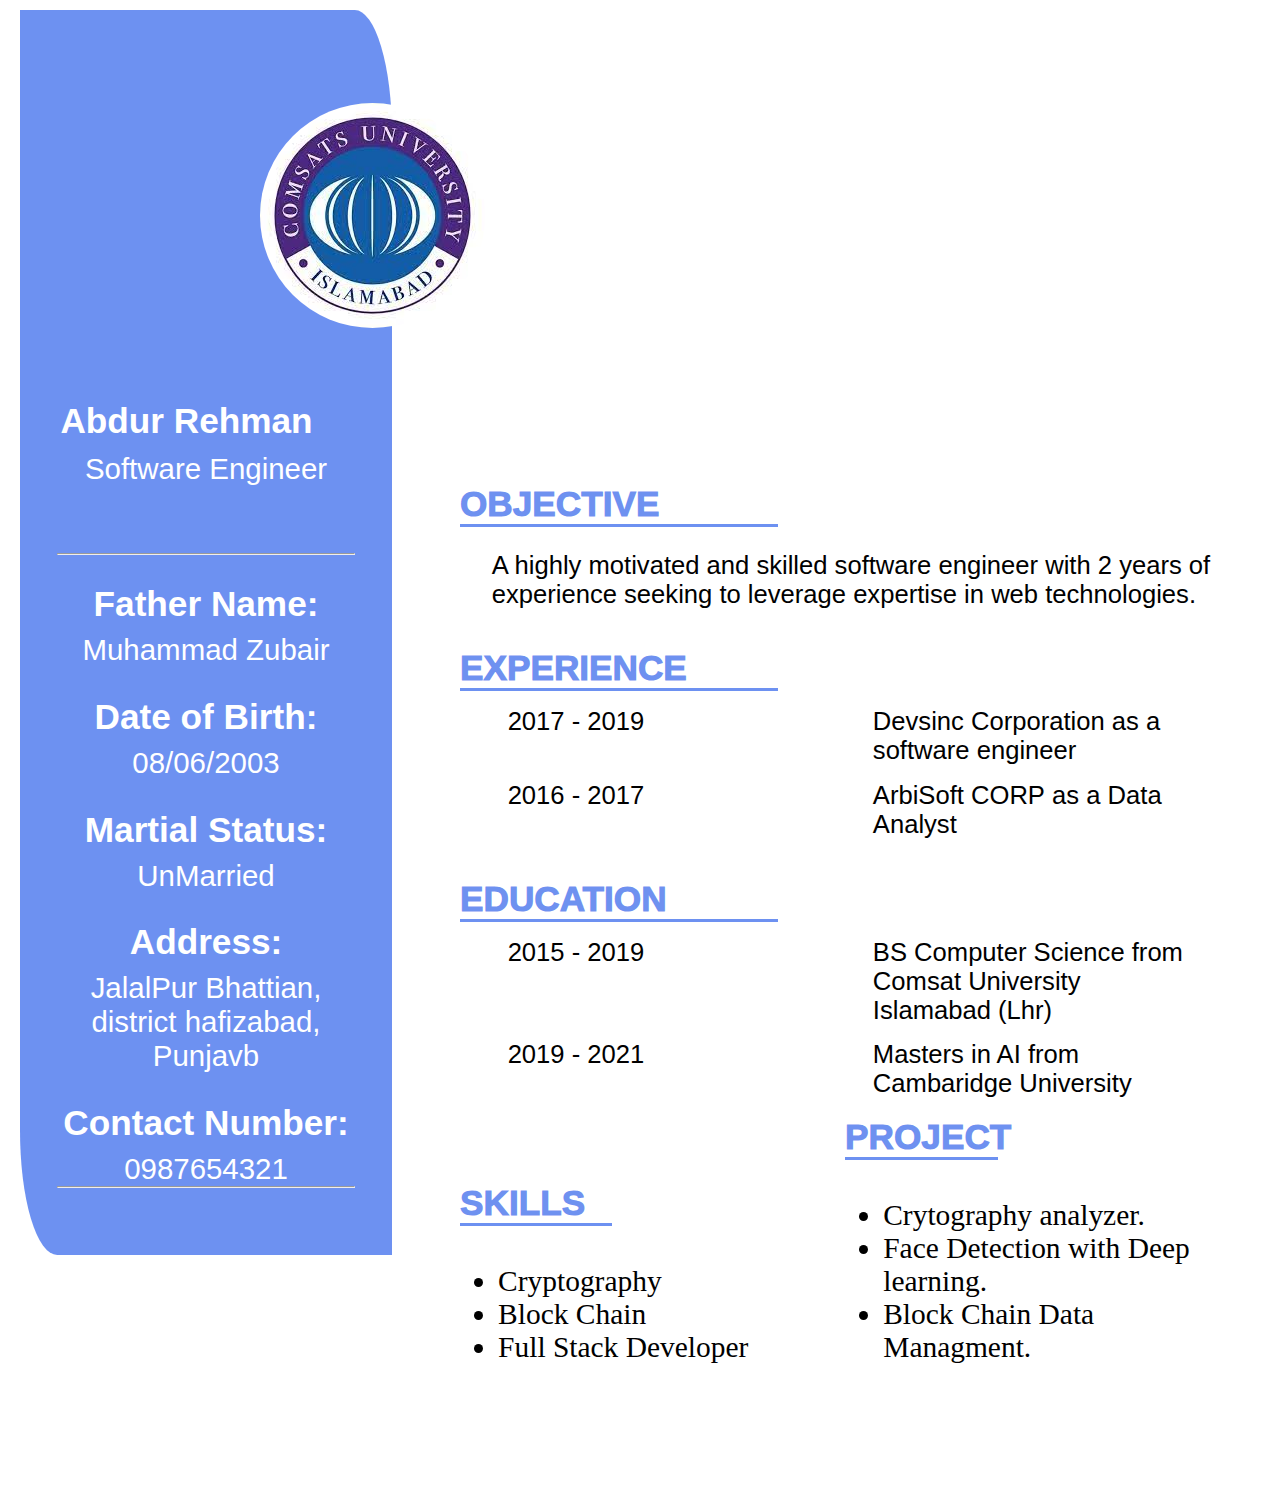
<file: CV_project/index.html>
<!DOCTYPE html>
<html lang="en">
  <head>
    <meta charset="UTF-8" />
    <meta name="viewport" content="width=device-width, initial-scale=1.0" />
    <title>CV</title>
    <link rel="stylesheet" href="style.css" />
  </head>
  <body>
    <div id="left">
      <img src="./images/profile.jpeg" alt="profile Image" />

      <div id="inner_left" class="center">
        <div class="group">
          <h2 class="heading">Abdur Rehman</h2>
          <p id="designation" class="normal">Software Engineer</p>
        </div>

        <div class="left_infoBox">
          <hr />
          <h2 class="heading">Father Name:</h2>
          <p class="normal">Muhammad Zubair</p>
          <h2 class="heading">Date of Birth:</h2>
          <p class="normal">08/06/2003</p>
          <h2 class="heading">Martial Status:</h2>
          <p class="normal">UnMarried</p>
          <h2 class="heading">Address:</h2>
          <p class="normal">JalalPur Bhattian, district hafizabad, Punjavb</p>
          <h2 class="heading">Contact Number:</h2>
          <p class="normal">0987654321</p>
          <hr />
        </div>
      </div>
    </div>
    <div id="right" class="">
      <div id="inner_right">
        <h2 class="right_heading">OBJECTIVE</h2>
        <p class="normal">
          A highly motivated and skilled software engineer with 2 years of
          experience seeking to leverage expertise in web technologies.
        </p>
        <h2 class="right_heading">EXPERIENCE</h2>
        <ul>
          <li class="liz">
            <div class="li_boxes normal">2017 - 2019</div>
            <div class="li_boxes normal">
              <strong>Devsinc Corporation</strong> as a software engineer
            </div>
          </li>
          <li class="liz">
            <div class="li_boxes normal">2016 - 2017</div>
            <div class="li_boxes normal">
              <strong>ArbiSoft CORP</strong> as a Data Analyst
            </div>
          </li>
        </ul>
        <h2 class="right_heading">EDUCATION</h2>
        <ul>
          <li class="liz">
            <div class="li_boxes normal">2015 - 2019</div>
            <div class="li_boxes normal">
              <strong>BS Computer Science</strong> from
              <strong>Comsat University Islamabad (Lhr)</strong>
            </div>
          </li>
          <li class="liz">
            <div class="li_boxes normal">2019 - 2021</div>
            <div class="li_boxes normal">
              <strong>Masters in AI</strong> from
              <strong>Cambaridge University</strong>
            </div>
          </li>
        </ul>
        <div class="section">
          <h2 class="right_heading">SKILLS</h2>
          <ul style="margin-top: 10%">
            <li class="section_li">Cryptography</li>
            <li class="section_li">Block Chain</li>
            <li class="section_li">Full Stack Developer</li>
            <!-- <li class="section_li"></li> -->
            <!-- <li class="section_li"></li> -->
          </ul>
        </div>
        <div class="section">
          <h2 class="right_heading">PROJECT</h2>
          <ul style="margin-top: 10%">
            <li class="section_li">Crytography analyzer.</li>
            <li class="section_li">Face Detection with Deep learning.</li>
            <li class="section_li">Block Chain Data Managment.</li>
          </ul>
        </div>
      </div>
    </div>

    <div class="bottom">
      
    </div>

  </body>
</html>
</file>
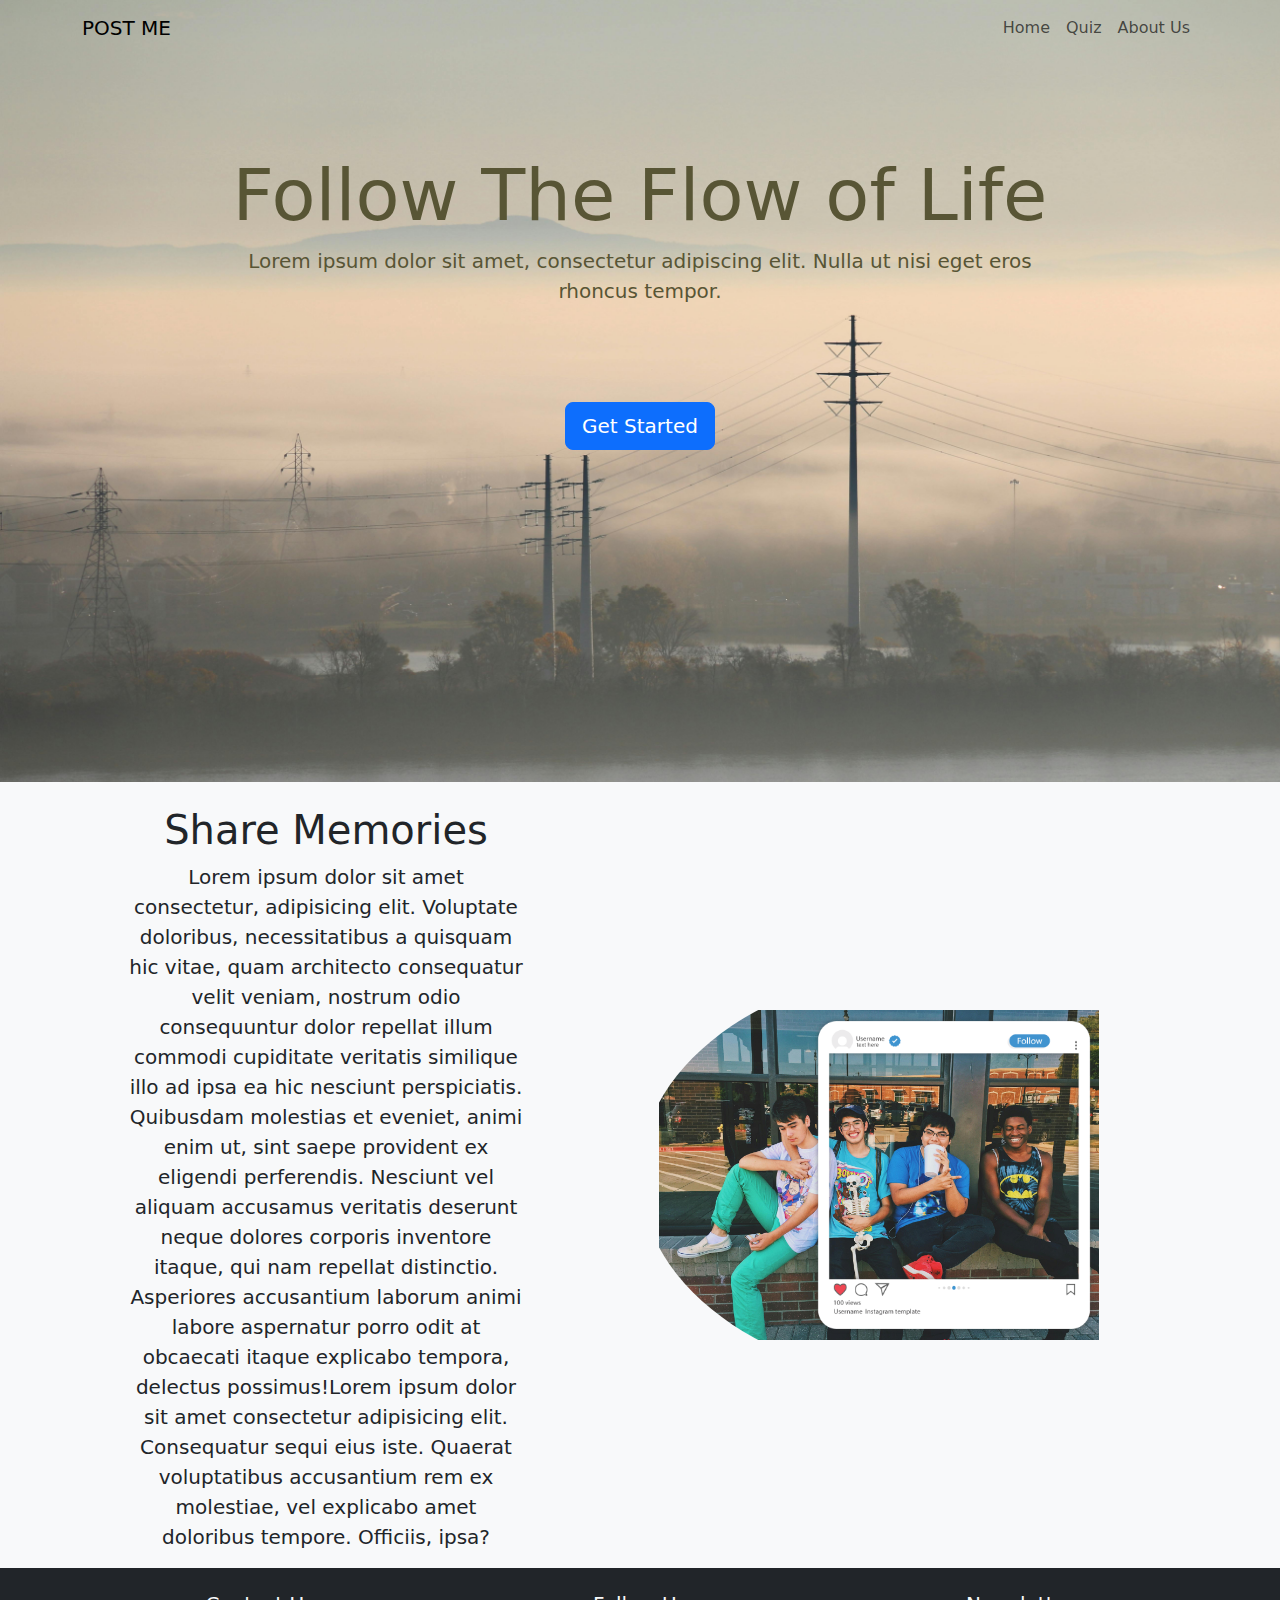
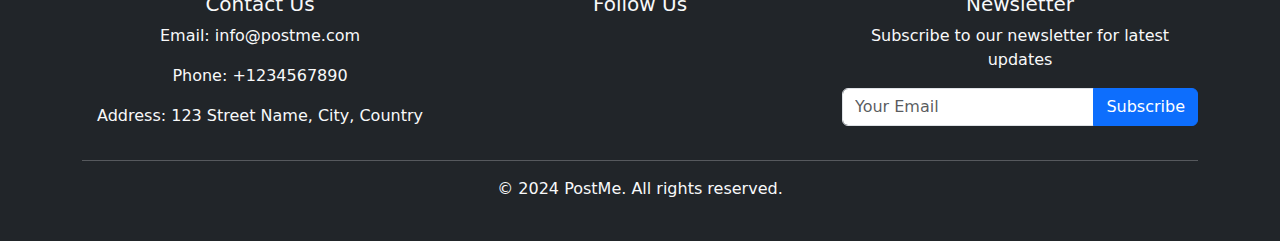
<file: Landingpage+AboutUS+Ajax Quiz/index.html>
<!DOCTYPE html>
<html lang="en">
    <head>
        <meta charset="UTF-8">
        <meta name="viewport" content="width=device-width, initial-scale=1.0">
        <link rel="stylesheet" href="https://cdnjs.cloudflare.com/ajax/libs/font-awesome/6.0.0-beta3/css/all.min.css" integrity="sha384-E2VypaUU3EIRGHvIcCKPWWvjB5zPvqXz1hxFkB8CCl0on4rSksP5KcOV1o+bzjHo" crossorigin="anonymous">
        <title>PostMe</title>
        <link href="https://cdn.jsdelivr.net/npm/bootstrap@5.3.3/dist/css/bootstrap.min.css" rel="stylesheet" integrity="sha384-QWTKZyjpPEjISv5WaRU9OFeRpok6YctnYmDr5pNlyT2bRjXh0JMhjY6hW+ALEwIH" crossorigin="anonymous">
        <link rel="stylesheet" href="style.css">
        <script src="https://cdn.jsdelivr.net/npm/bootstrap@5.3.3/dist/js/bootstrap.bundle.min.js" integrity="sha384-YvpcrYf0tY3lHB60NNkmXc5s9fDVZLESaAA55NDzOxhy9GkcIdslK1eN7N6jIeHz" crossorigin="anonymous"></script>

</head>
<body>

    <!-- Navigation -->
    <nav class=" navbar navbar-expand-lg navbar-light bg-transparent">
        <div class="container">
            <a class="navbar-brand" href="#">POST ME</a>
            <button class="navbar-toggler" type="button" data-bs-toggle="collapse" data-bs-target="#navbarNav" aria-controls="navbarNav" aria-expanded="false" aria-label="Toggle navigation">
                <span class="navbar-toggler-icon"></span>
            </button>
            <div class="collapse navbar-collapse" id="navbarNav">
                <ul class="navbar-nav ms-auto">
                    <li class="nav-item">
                        <a class="nav-link" href="index.html">Home</a>
                    </li>
                    <li class="nav-item">
                        <a class="nav-link" href="quiz.html">Quiz</a>
                    </li>
                    <li class="nav-item">
                        <a class="nav-link" href="about.html">About Us</a>
                    </li>
                </ul>
            </div>
        </div>
    </nav>

    <!-- Hero Section -->
    <div class=" container-fluid hero-section my-5">
        <div class="row">
            <div class="col-md-8 mx-auto align-items-center text-center" style="color: rgb(88, 85, 53); height: 70vh;">
                <h1 class="mt-5 display-2">Follow The Flow of Life</h1>
                <p class="lead mb-5">Lorem ipsum dolor sit amet, consectetur adipiscing elit. Nulla ut nisi eget eros rhoncus tempor.</p>
                <a href="#" class="mt-5 btn btn-primary btn-lg">Get Started</a>
            </div>
        </div>
    </div>
        <div class="mt-5 row bg-light align-items-center text-center  mx-auto container-fluid">
            <div class="col-md-4 mx-auto">
                <h1 class="mt-4 display-6">Share Memories</h1>
                <p class="lead mx-auto">Lorem ipsum dolor sit amet consectetur, adipisicing elit. Voluptate doloribus, necessitatibus a quisquam hic vitae, quam architecto consequatur velit veniam, nostrum odio consequuntur dolor repellat illum commodi cupiditate veritatis similique illo ad ipsa ea hic nesciunt perspiciatis. Quibusdam molestias et eveniet, animi enim ut, sint saepe provident ex eligendi perferendis.
                Nesciunt vel aliquam accusamus veritatis deserunt neque dolores corporis inventore itaque, qui nam repellat distinctio. Asperiores accusantium laborum animi labore aspernatur porro odit at obcaecati itaque explicabo tempora, delectus possimus!Lorem ipsum dolor sit amet consectetur adipisicing elit. Consequatur sequi eius iste. Quaerat voluptatibus accusantium rem ex molestiae, vel explicabo amet doloribus tempore. Officiis, ipsa?</p>
            </div>
            <div class="col-md-3" style="border-radius: 100%; background-image: url(img/group_pic.jpg);width: 50%;background-size: 70%;background-repeat: no-repeat; background-position:10%;" ><img style="width: 70%; " src="img/post_frame.png" alt=""></div>
        </div>

    <!-- Footer -->
    <!-- <footer class="footer bg-dark text-light py-4">
        <div class="container text-center">
            <p>&copy; 2024 PostMe. All rights reserved.</p>
        </div>
    </footer> -->
    <!-- Footer -->
<footer class="footer bg-dark text-light py-4">
    <div class="container text-center">
        <div class="row">
            <div class="col-md-4">
                <h5>Contact Us</h5>
                <p>Email: info@postme.com</p>
                <p>Phone: +1234567890</p>
                <p>Address: 123 Street Name, City, Country</p>
            </div>
            <div class="col-md-4">
                <h5>Follow Us</h5>
                <ul class="list-inline">
                    <li class="list-inline-item"><a href="#"><i class="fab fa-facebook-f"></i></a></li>
                    <li class="list-inline-item"><a href="#"><i class="fab fa-twitter"></i></a></li>
                    <li class="list-inline-item"><a href="#"><i class="fab fa-instagram"></i></a></li>
                    <li class="list-inline-item"><a href="#"><i class="fab fa-linkedin-in"></i></a></li>
                </ul>
            </div>
            <div class="col-md-4">
                <h5>Newsletter</h5>
                <p>Subscribe to our newsletter for latest updates</p>
                <form>
                    <div class="input-group mb-3">
                        <input type="email" class="form-control" placeholder="Your Email" aria-label="Your Email" aria-describedby="button-addon2">
                        <button class="btn btn-primary" type="button" id="button-addon2">Subscribe</button>
                    </div>
                </form>
            </div>
        </div>
        <hr>
        <p>&copy; 2024 PostMe. All rights reserved.</p>
    </div>
</footer>


    
</body>
</html>
</file>
<file: CV_project/style.css>
*{
    margin: 0px;
    padding: 0px;
}
#left{
    color:white;
/* border: 2px solid blue; */
    width: 30%;
    float: left;
    height: 100%;
    background-color: #174fe8a0;
    /* display: inline; */
    border-radius: 0% 10%;
}
#right{
    margin-top:35%;
    float: right;
    position: relative;
    padding: 50px 100px auto;
    /* padding: ; */
    width: 65%;
    height: 100%;
    display: inline-block;
    color:#174fe8a0;
    margin-bottom: 10%;
    /* border: 2px solid black; */
    
}
#right .normal{
    font-size: 2vw;
}
#inner_right{
    /* border: 2px solid red; */
    margin: 0px 6px;
}
.center{
    text-align: center;
}
body{
padding: 0%;
margin: 10px 20px auto;

}
#left>img{
    margin: 25% -25%;
    float: right;
    max-width: 70%;
    height: auto;
    display: block;
    border-radius: 60%;
    border-style:i;

}
#inner_left{
    margin-top: 105%;
}
.heading{
    font-size: 2.75vw;
    font-family: sans-serif;
    font-weight: bold;
    margin-top: 10%;
    /* margin: auto; */
}
.normal{
    /* padding: 0%; */
    /* margin: 0px auto; */
    margin-top: 3%;
    font-family: sans-serif;
    font-size: 2.3vw;
    font-weight:100;
}
.left_infoBox{
    
    /* border: 2px solid brown; */
    width: 80% ;
    margin: 18% auto;
    
}
.right_heading{
    font-size: 2.75vw;
    font-family: sans-serif;
    font-weight: bold;
    margin-top: 5%;
    border-bottom: 3px solid #174fe8a0;
    display: inline-block;
    width: 40%;
    text-align: left;
    font-weight: 1000;
}
#inner_right .normal{
    color: black;
    font-weight: 300;
    padding-left: 4%;
}
.liz{
    /* border: 2px solid rgb(69, 69, 69); */
    overflow: hidden;
}
.li_boxes{
    
    font-weight: 300;
    padding-left: 4%;
    /* border: 2px solid rgb(42, 165, 138); */
    width: 40%;
    float: left;
    margin-top: 2%;
    margin-left: 2%;
}
.section{
    width: 48%;
    position:static;
    /* border: 2px solid yellow; */
    display: inline-block;
}
/* .section .li_boxes{
    display: block;
    width: 100%;
    color: black;
    list-style-type: disc; 
} */
.section_li{
    color: black;
    margin-left: 10%;
    font-size: 2.3vw;
    
}
.bottom{
    width: 75%;
    height: 10%;
    margin:auto;
    color: #174fe8a0;
}
</file>
<file: Landingpage+AboutUS+Ajax Quiz/style.css>
body{
background-image: url(img/8.jpg);
background-attachment: fixed;
background-repeat: no-repeat;
background-size: cover;
}
</file>
